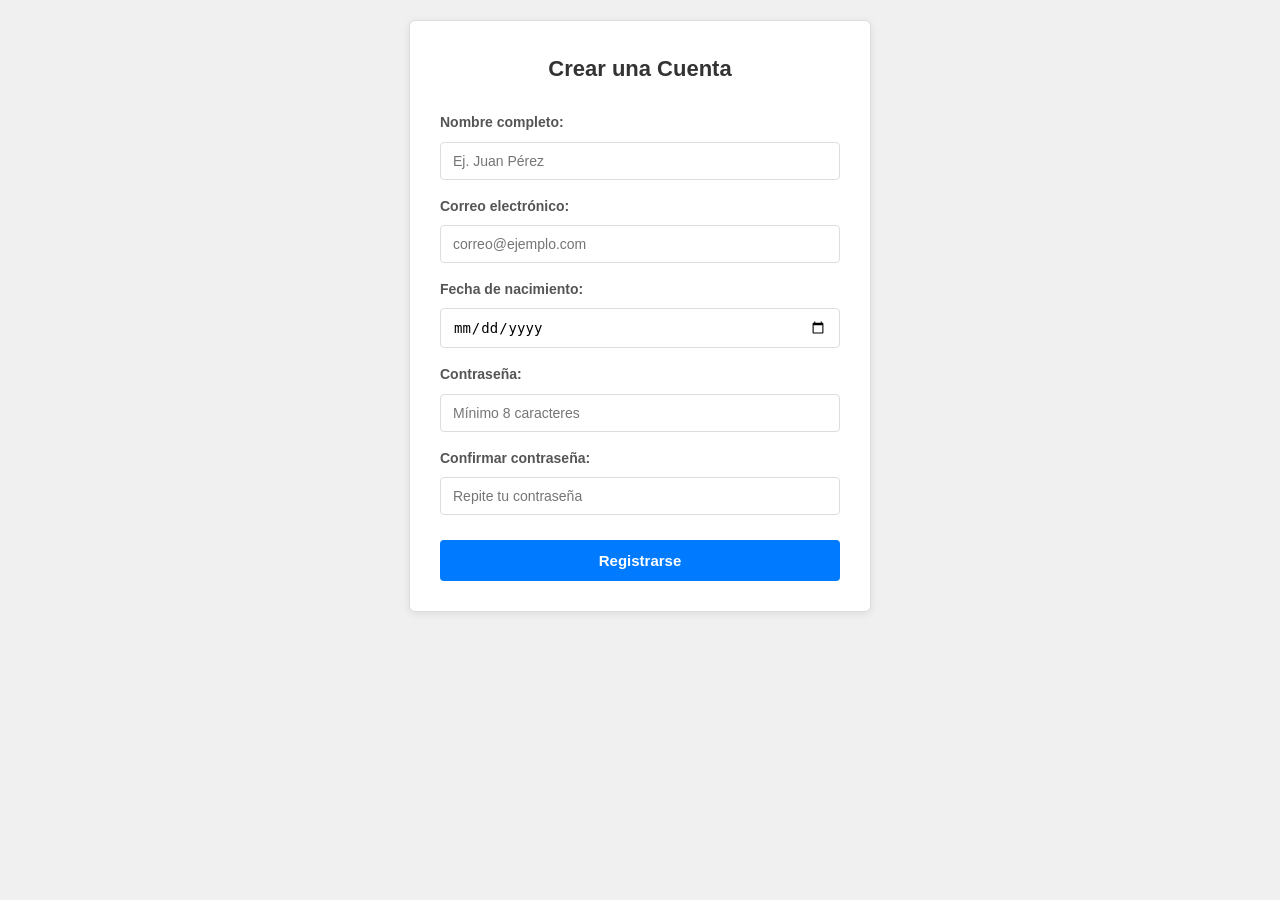
<file: form.html>
<!DOCTYPE html>
<html lang="es">
<head>
    <meta charset="UTF-8">
    <meta name="viewport" content="width=device-width, initial-scale=1.0">
    <title>Registro de Usuario</title>
    <link rel="stylesheet" href="/form.css">
</head>
<body>

<div class="formulario-contenedor">
    <h2>Crear una Cuenta</h2>
    
    <form action="/gestion.html" method="POST">
        
        <div class="grupo-input">
            <label for="nombre">Nombre completo:</label>
            <input type="text" id="nombre" name="nombre" required placeholder="Ej. Juan Pérez">
        </div>

        <div class="grupo-input">
            <label for="email">Correo electrónico:</label>
            <input type="email" id="email" name="email" required placeholder="correo@ejemplo.com">
        </div>

        <div class="grupo-input">
            <label for="date">Fecha de nacimiento:</label>
            <input type="date" id="date" name="date" required>
        </div>

        <div class="grupo-input">
            <label for="password">Contraseña:</label>
            <input type="password" id="password" name="password" required placeholder="Mínimo 8 caracteres">
        </div>

        <div class="grupo-input">
            <label for="confirmar_password">Confirmar contraseña:</label>
            <input type="password" id="confirmar_password" name="confirmar_password" required placeholder="Repite tu contraseña">
        </div>

        <button type="submit">Registrarse</button>
        
    </form>
</div>

</body>
</html>
</file>
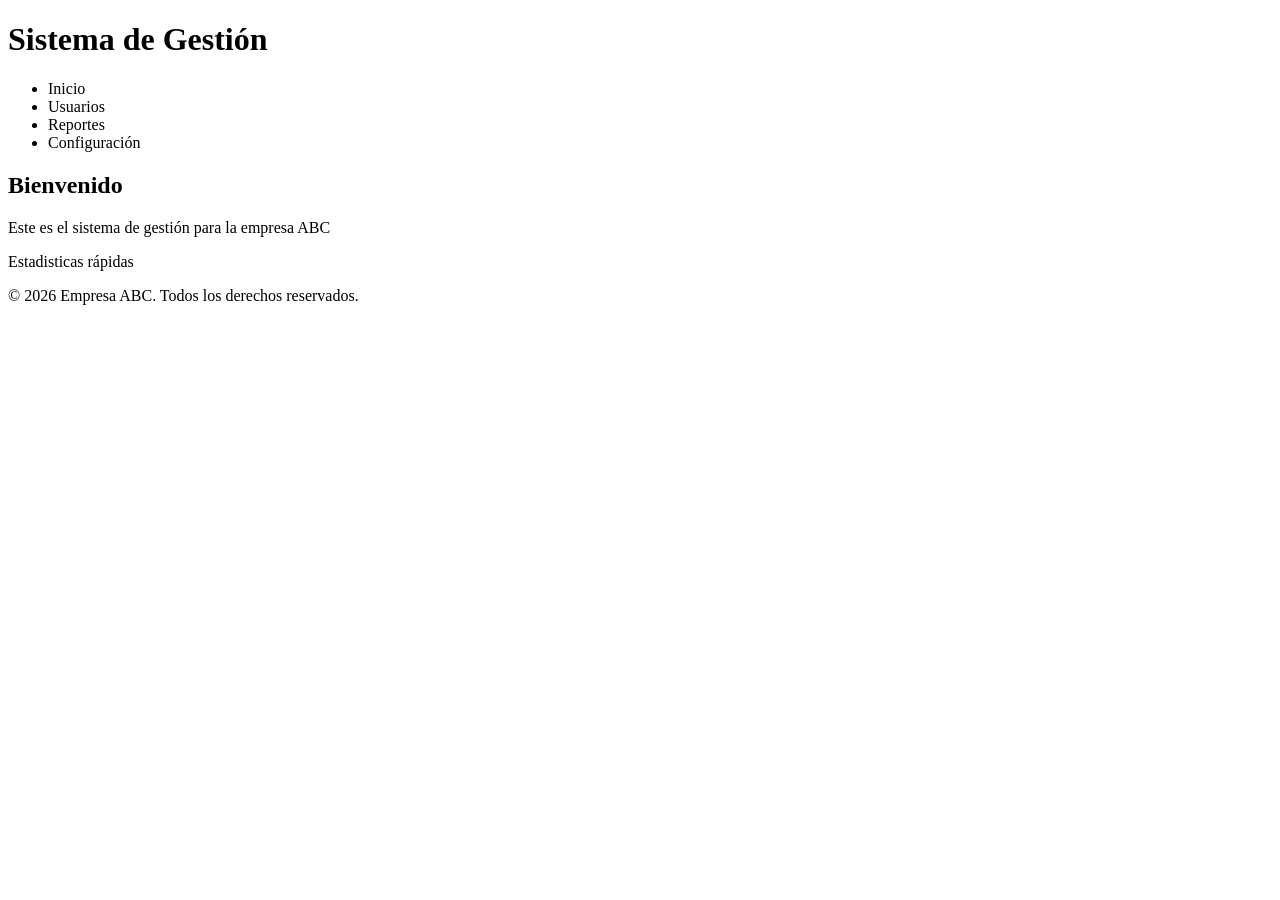
<file: gestion.html>
<!DOCTYPE html>
<html lang="en">
<head>
    <meta charset="UTF-8">
    <meta name="viewport" content="width=device-width, initial-scale=1.0">
    <title></title>
</head>
<body>
    <div id="header">
        <h1>Sistema de Gestión</h1>
    </div>
<div id="menu"> 
    <ul>
        <li>Inicio</li>
        <li>Usuarios</li>
        <li>Reportes</li>
        <li>Configuración</li>
    </ul>
</div>
<div id="Contenido"> 
    <h2>Bienvenido</h2>
    <p>Este es el sistema de gestión para la empresa ABC</p>
</div>

<div id="sidebar">
    <p>Estadisticas rápidas</p>
</div>
<div id="footer">
    <p>© 2026 Empresa ABC. Todos los derechos reservados.</p>
</div>
</body>
</html>
</file>
<file: form.css>
body {
    font-family: 'Segoe UI', Arial, sans-serif;
    background-color: #f0f0f0;
    margin: 0;
    padding: 20px;
    color: #333;
    line-height: 1.6;
}

.formulario-contenedor {
    background-color: #fff;
    padding: 30px;
    border: 1px solid #ddd;
    border-radius: 6px;
    box-shadow: 0 2px 8px rgba(0, 0, 0, 0.08);
    width: 100%;
    max-width: 400px;
    margin: 0 auto;
    animation: fadeIn 0.6s ease-in;
}

.formulario-contenedor h2 {
    text-align: center;
    margin: 0 0 25px 0;
    color: #333;
    font-size: 22px;
    font-weight: 600;
}

.grupo-input {
    margin-bottom: 15px;
}

.grupo-input label {
    display: block;
    margin-bottom: 8px;
    font-weight: 600;
    color: #555;
    font-size: 14px;
}

.grupo-input input {
    width: 100%;
    padding: 10px 12px;
    border: 1px solid #ddd;
    border-radius: 4px;
    font-size: 14px;
    box-sizing: border-box;
    transition: all 0.2s ease;
}

.grupo-input input:focus {
    outline: none;
    border-color: #007bff;
    box-shadow: 0 0 0 3px rgba(0, 123, 255, 0.1);
}

.grupo-input input:hover {
    border-color: #bbb;
}

button[type="submit"] {
    width: 100%;
    padding: 12px;
    margin-top: 10px;
    background-color: #007bff;
    color: #fff;
    border: none;
    border-radius: 4px;
    font-size: 15px;
    font-weight: 600;
    cursor: pointer;
    transition: all 0.3s ease;
}

button[type="submit"]:hover {
    background-color: #0056b3;
    animation: pulse 0.6s ease-in-out;
}

@keyframes fadeIn {
    from {
        opacity: 0;
        transform: translateY(-10px);
    }
    to {
        opacity: 1;
        transform: translateY(0);
    }
}

@keyframes pulse {
    0%, 100% {
        transform: scale(1);
    }
    50% {
        transform: scale(1.05);
    }
}
</file>
